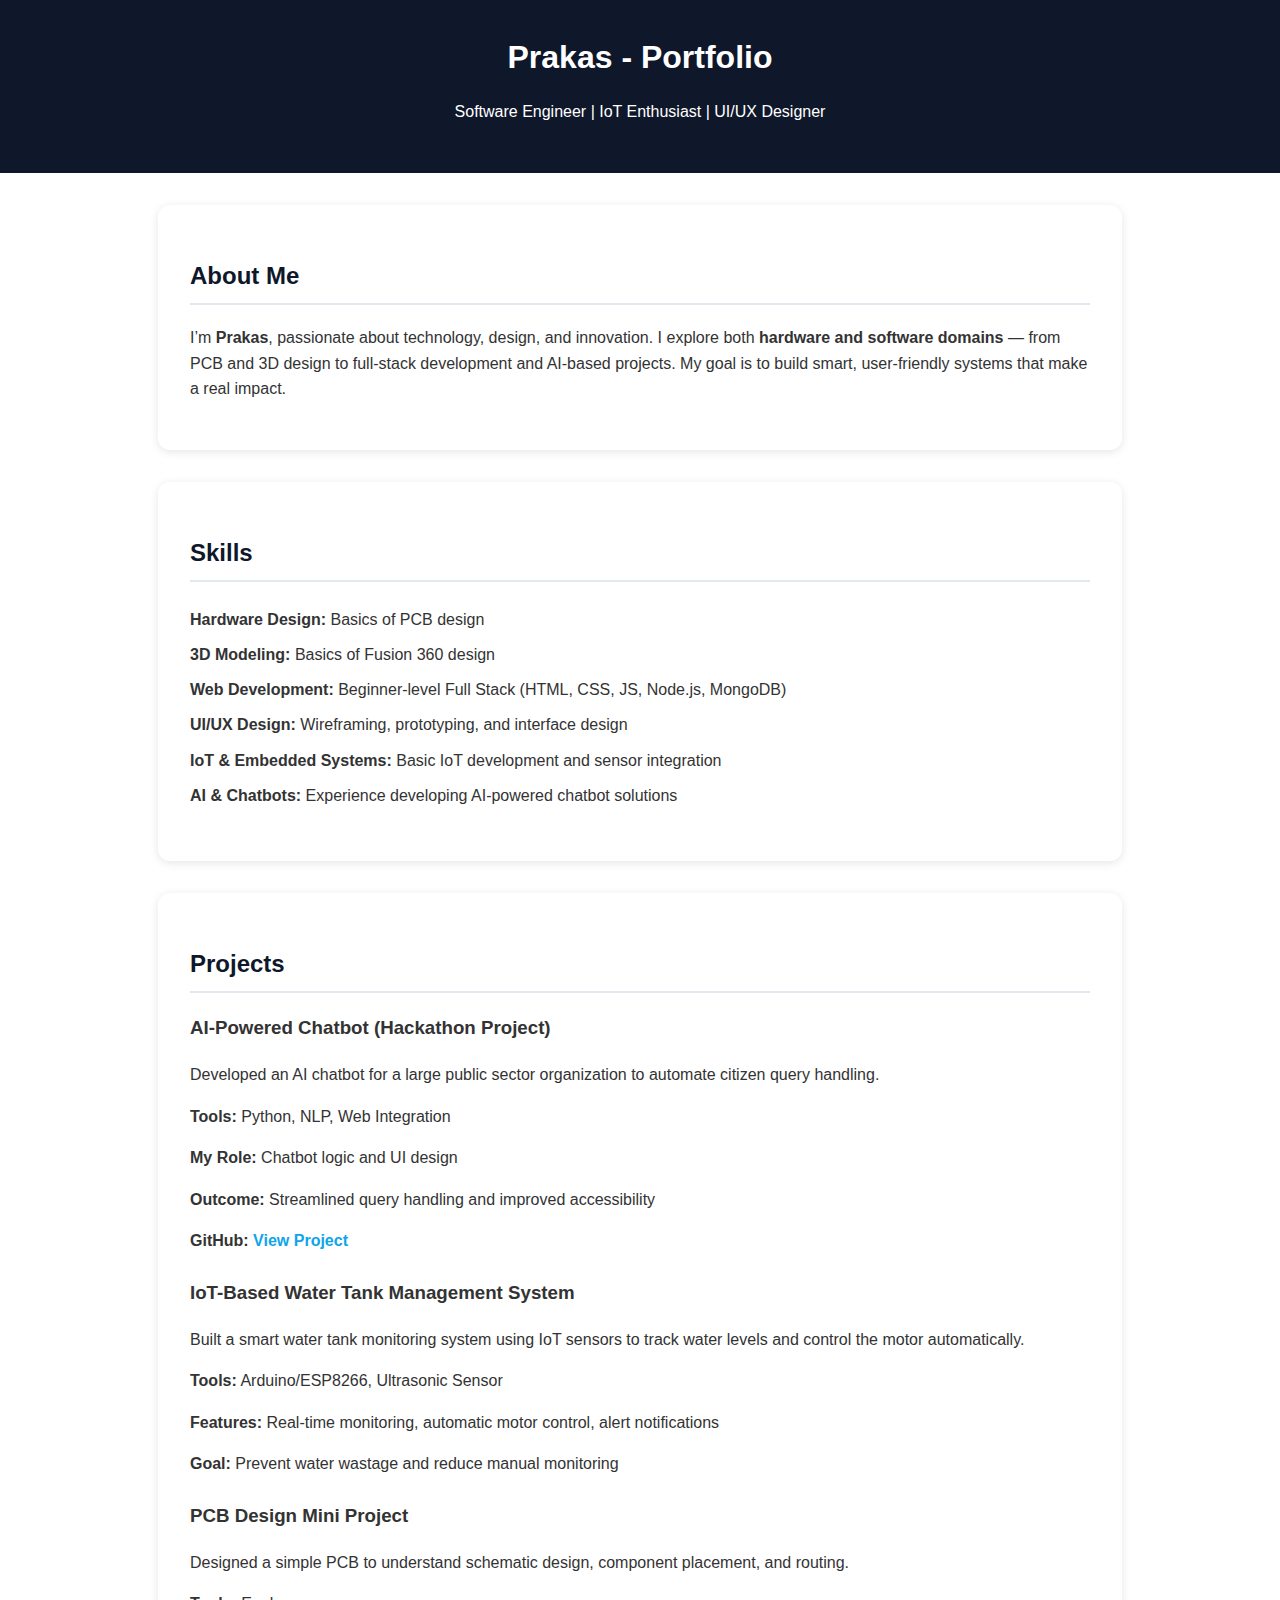
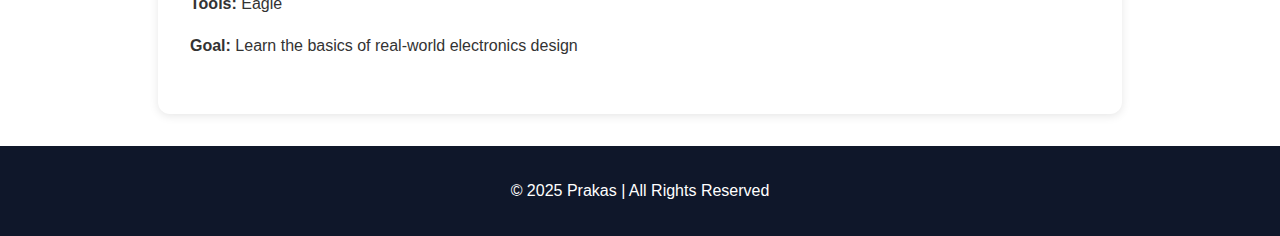
<file: index.html>
<!DOCTYPE html>
<html lang="en">
<head>
  <meta charset="UTF-8" />
  <meta name="viewport" content="width=device-width, initial-scale=1.0" />
  <title>Prakas - Portfolio</title>
  <style>
    body {
      font-family: 'Poppins', sans-serif;
      background-color: #fff;
      color: #333;
      line-height: 1.6;
      margin: 0;
      padding: 0;
    }
    header {
      background-color: #0f172a;
      color: #fff;
      text-align: center;
      padding: 2rem 1rem;
    }
    header h1 {
      margin: 0;
      font-size: 2rem;
    }
    section {
      max-width: 900px;
      margin: 2rem auto;
      background: #fff;
      padding: 2rem;
      border-radius: 12px;
      box-shadow: 0 2px 10px rgba(0,0,0,0.1);
    }
    h2 {
      color: #0f172a;
      border-bottom: 2px solid #e2e8f0;
      padding-bottom: 0.5rem;
    }
    ul {
      list-style-type: none;
      padding: 0;
    }
    li {
      padding: 0.3rem 0;
    }
    .project {
      margin-bottom: 1.5rem;
    }
    .project a {
      color: #0ea5e9;
      text-decoration: none;
      font-weight: bold;
    }
    .project a:hover {
      text-decoration: underline;
    }
    .contact a {
      color: #0ea5e9;
      text-decoration: none;
    }
    footer {
      text-align: center;
      padding: 1rem;
      background-color: #0f172a;
      color: #fff;
      margin-top: 2rem;
    }
  </style>
</head>
<body>
  <header>
    <h1>Prakas - Portfolio</h1>
    <p>Software Engineer | IoT Enthusiast | UI/UX Designer</p>
  </header>

  <section id="about">
    <h2> About Me</h2>
    <p>I’m <strong>Prakas</strong>,  <strong></strong> passionate about technology, design, and innovation. I explore both <strong>hardware and software domains</strong> — from PCB and 3D design to full-stack development and AI-based projects. My goal is to build smart, user-friendly systems that make a real impact.</p>
  </section>

  <section id="skills">
    <h2> Skills</h2>
    <ul>
      <li><strong>Hardware Design:</strong> Basics of PCB design</li>
      <li><strong>3D Modeling:</strong> Basics of Fusion 360 design</li>
      <li><strong>Web Development:</strong> Beginner-level Full Stack (HTML, CSS, JS, Node.js, MongoDB)</li>
      <li><strong>UI/UX Design:</strong> Wireframing, prototyping, and interface design</li>
      <li><strong>IoT & Embedded Systems:</strong> Basic IoT development and sensor integration</li>
      <li><strong>AI & Chatbots:</strong> Experience developing AI-powered chatbot solutions</li>
    </ul>
  </section>

  <section id="projects">
    <h2> Projects</h2>

    <div class="project">
      <h3> AI-Powered Chatbot (Hackathon Project)</h3>
      <p>Developed an AI chatbot for a large public sector organization to automate citizen query handling.</p>
      <p><strong>Tools:</strong> Python, NLP, Web Integration</p>
      <p><strong>My Role:</strong> Chatbot logic and UI design</p>
      <p><strong>Outcome:</strong> Streamlined query handling and improved accessibility</p>
      <p><strong>GitHub:</strong> <a href="https://github.com/Santhiyav27/TEAM-6/tree/main" target="_blank">View Project</a></p>
    </div>

    <div class="project">
      <h3> IoT-Based Water Tank Management System</h3>
      <p>Built a smart water tank monitoring system using IoT sensors to track water levels and control the motor automatically.</p>
      <p><strong>Tools:</strong> Arduino/ESP8266, Ultrasonic Sensor</p>
      <p><strong>Features:</strong> Real-time monitoring, automatic motor control, alert notifications</p>
      <p><strong>Goal:</strong> Prevent water wastage and reduce manual monitoring</p>
    </div>

    <div class="project">
      <h3> PCB Design Mini Project</h3>
      <p>Designed a simple PCB to understand schematic design, component placement, and routing.</p>
      <p><strong>Tools:</strong> Eagle</p>
      <p><strong>Goal:</strong> Learn the basics of real-world electronics design</p>
    </div>
  </section>



  <footer>
    <p>© 2025 Prakas | All Rights Reserved</p>
  </footer>
</body>
</html>
</file>
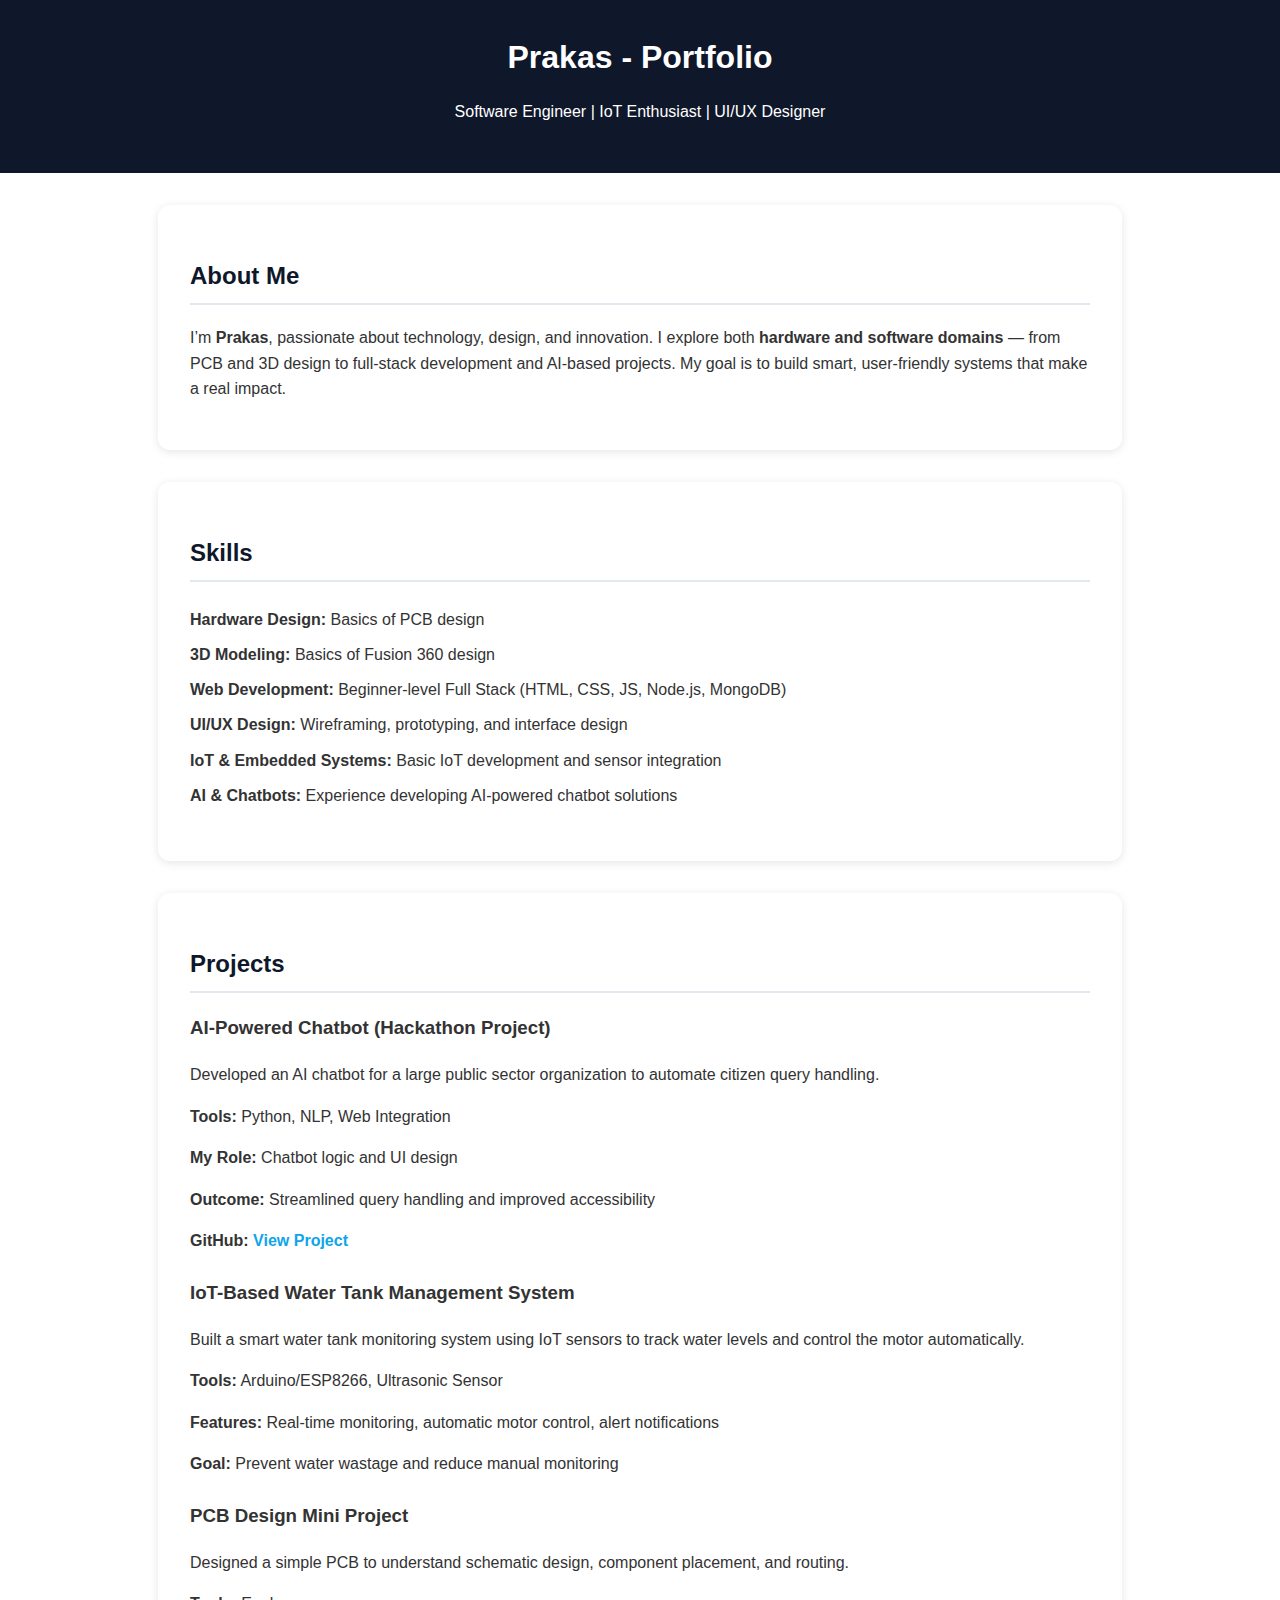
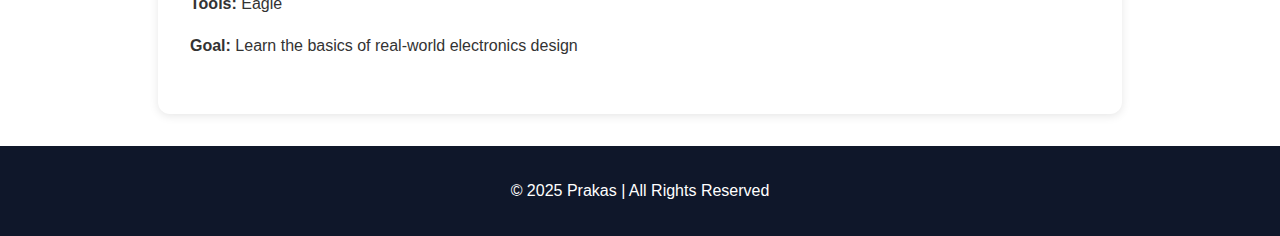
<file: Portfolio.html>
<!DOCTYPE html>
<html lang="en">
<head>
  <meta charset="UTF-8" />
  <meta name="viewport" content="width=device-width, initial-scale=1.0" />
  <title>Prakas - Portfolio</title>
  <style>
    body {
      font-family: 'Poppins', sans-serif;
      background-color: #fff;
      color: #333;
      line-height: 1.6;
      margin: 0;
      padding: 0;
    }
    header {
      background-color: #0f172a;
      color: #fff;
      text-align: center;
      padding: 2rem 1rem;
    }
    header h1 {
      margin: 0;
      font-size: 2rem;
    }
    section {
      max-width: 900px;
      margin: 2rem auto;
      background: #fff;
      padding: 2rem;
      border-radius: 12px;
      box-shadow: 0 2px 10px rgba(0,0,0,0.1);
    }
    h2 {
      color: #0f172a;
      border-bottom: 2px solid #e2e8f0;
      padding-bottom: 0.5rem;
    }
    ul {
      list-style-type: none;
      padding: 0;
    }
    li {
      padding: 0.3rem 0;
    }
    .project {
      margin-bottom: 1.5rem;
    }
    .project a {
      color: #0ea5e9;
      text-decoration: none;
      font-weight: bold;
    }
    .project a:hover {
      text-decoration: underline;
    }
    .contact a {
      color: #0ea5e9;
      text-decoration: none;
    }
    footer {
      text-align: center;
      padding: 1rem;
      background-color: #0f172a;
      color: #fff;
      margin-top: 2rem;
    }
  </style>
</head>
<body>
  <header>
    <h1>Prakas - Portfolio</h1>
    <p>Software Engineer | IoT Enthusiast | UI/UX Designer</p>
  </header>

  <section id="about">
    <h2> About Me</h2>
    <p>I’m <strong>Prakas</strong>,  <strong></strong> passionate about technology, design, and innovation. I explore both <strong>hardware and software domains</strong> — from PCB and 3D design to full-stack development and AI-based projects. My goal is to build smart, user-friendly systems that make a real impact.</p>
  </section>

  <section id="skills">
    <h2> Skills</h2>
    <ul>
      <li><strong>Hardware Design:</strong> Basics of PCB design</li>
      <li><strong>3D Modeling:</strong> Basics of Fusion 360 design</li>
      <li><strong>Web Development:</strong> Beginner-level Full Stack (HTML, CSS, JS, Node.js, MongoDB)</li>
      <li><strong>UI/UX Design:</strong> Wireframing, prototyping, and interface design</li>
      <li><strong>IoT & Embedded Systems:</strong> Basic IoT development and sensor integration</li>
      <li><strong>AI & Chatbots:</strong> Experience developing AI-powered chatbot solutions</li>
    </ul>
  </section>

  <section id="projects">
    <h2> Projects</h2>

    <div class="project">
      <h3> AI-Powered Chatbot (Hackathon Project)</h3>
      <p>Developed an AI chatbot for a large public sector organization to automate citizen query handling.</p>
      <p><strong>Tools:</strong> Python, NLP, Web Integration</p>
      <p><strong>My Role:</strong> Chatbot logic and UI design</p>
      <p><strong>Outcome:</strong> Streamlined query handling and improved accessibility</p>
      <p><strong>GitHub:</strong> <a href="https://github.com/Santhiyav27/TEAM-6/tree/main" target="_blank">View Project</a></p>
    </div>

    <div class="project">
      <h3> IoT-Based Water Tank Management System</h3>
      <p>Built a smart water tank monitoring system using IoT sensors to track water levels and control the motor automatically.</p>
      <p><strong>Tools:</strong> Arduino/ESP8266, Ultrasonic Sensor</p>
      <p><strong>Features:</strong> Real-time monitoring, automatic motor control, alert notifications</p>
      <p><strong>Goal:</strong> Prevent water wastage and reduce manual monitoring</p>
    </div>

    <div class="project">
      <h3> PCB Design Mini Project</h3>
      <p>Designed a simple PCB to understand schematic design, component placement, and routing.</p>
      <p><strong>Tools:</strong> Eagle</p>
      <p><strong>Goal:</strong> Learn the basics of real-world electronics design</p>
    </div>
  </section>



  <footer>
    <p>© 2025 Prakas | All Rights Reserved</p>
  </footer>
</body>
</html>
</file>
